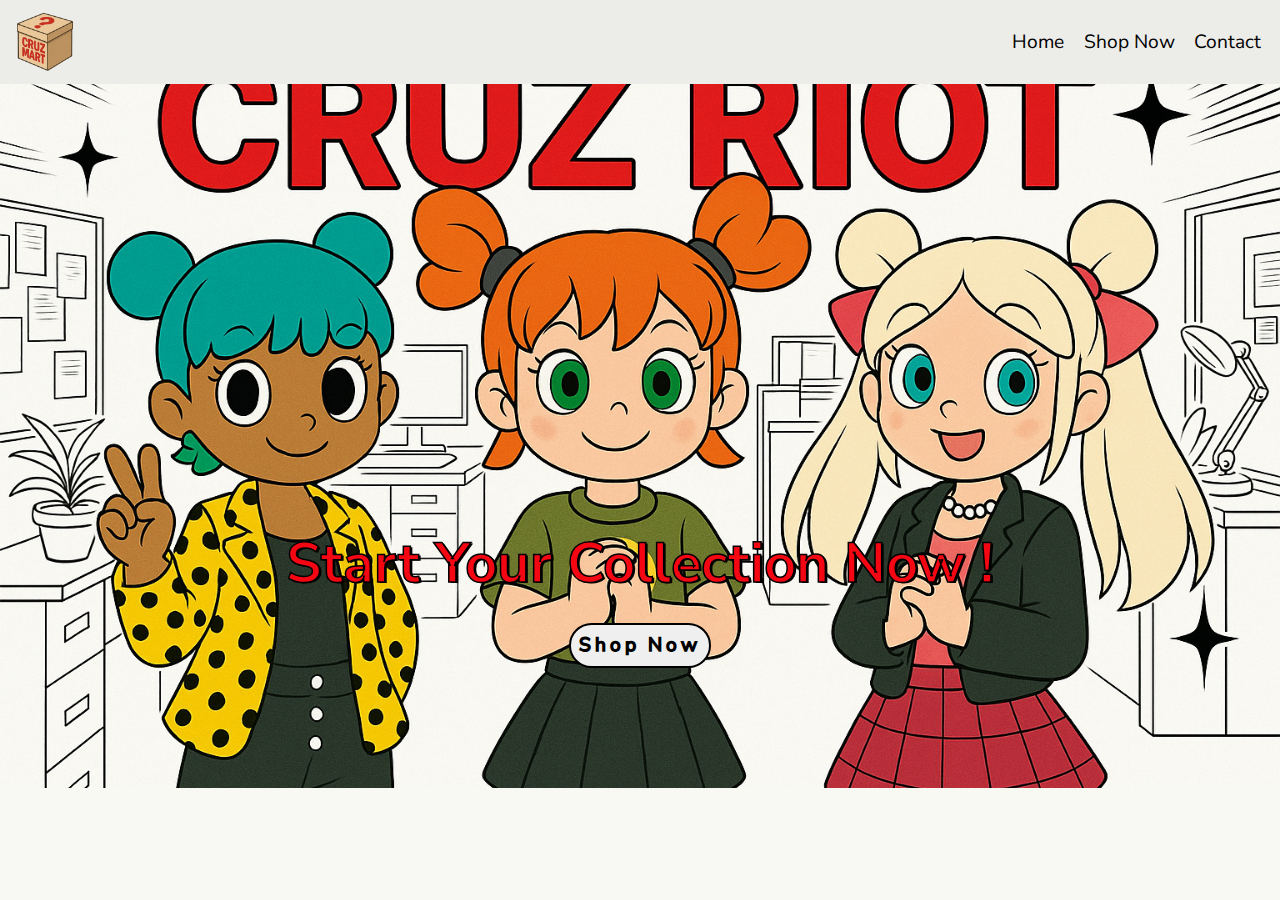
<file: index.html>
<!DOCTYPE html>
<html lang="en">
<head>
    <meta charset="UTF-8">
    <meta name="viewport" content="width=device-width, initial-scale=1.0">

    <link rel="preconnect" href="https://fonts.googleapis.com">
    <link rel="preconnect" href="https://fonts.gstatic.com" crossorigin>
    <link href="https://fonts.googleapis.com/css2?family=Nunito+Sans:ital,opsz,wght@0,6..12,200..1000;1,6..12,200..1000&display=swap" rel="stylesheet">

    <title>Cruz Riot</title>
    <link rel="stylesheet" href="style.css">
</head>

 <!-- USE CODE CRUZ2RIOT for 15% off your first order  -->
 <!--AE AERIES NAV ANIMATION-->
<body>
    <header>
        <nav>
            <a class="navLogo" href="index.html">
                <img src="Images/logobox.png" alt="Cruz Riot Home Logo">
            </a>
       
        
            <ul class="navbar-Menu">
                <li><a href="index.html">Home</a></li>
                <li><a href="shop.html">Shop Now</a></li>
                <li><a href="contact.html">Contact</a></li>
            </ul>  
        </nav>

        <img src="Images/hamburgericon.png" alt="Hamburger Menu" class="hamburger-Menu">

    </header>
  
    <section id="hero-Image">
        <div id="hero-Text">
            <h3>Start Your Collection Now !</h2>
            <button id="hero-Button"><a href="shop.html">Shop Now</a></button>
    </section>



    <script src="java.js"></script>
</body>

</html>
</file>
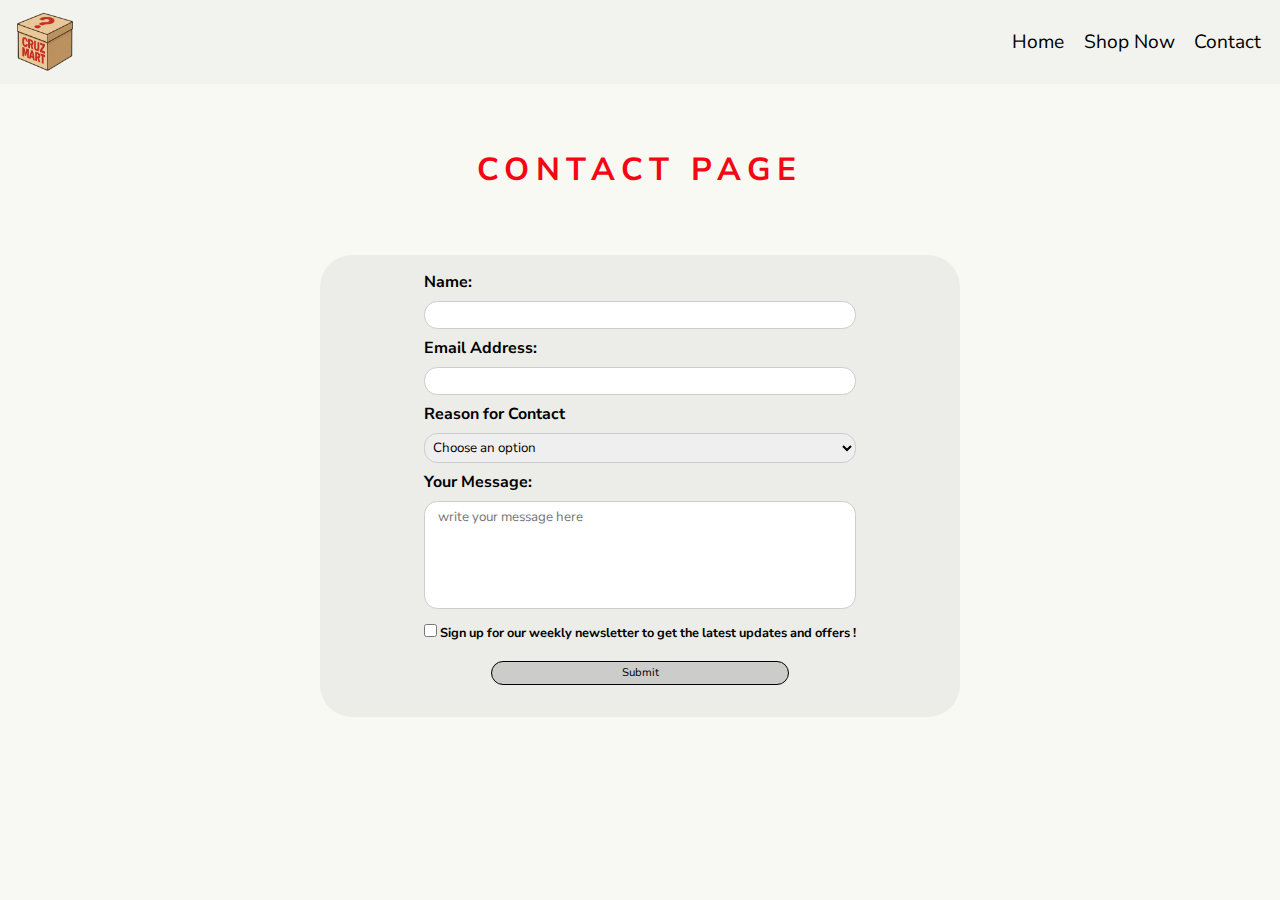
<file: contact.html>
<!DOCTYPE html>
<html lang="en">
<head>
    <meta charset="UTF-8">
    <meta name="viewport" content="width=device-width, initial-scale=1.0">

    <link rel="preconnect" href="https://fonts.googleapis.com">
    <link rel="preconnect" href="https://fonts.gstatic.com" crossorigin>
    <link href="https://fonts.googleapis.com/css2?family=Nunito+Sans:ital,opsz,wght@0,6..12,200..1000;1,6..12,200..1000&display=swap" rel="stylesheet">

    <title>Contact | Cruz Riot</title>
    <link rel="stylesheet" href="contact.css">
</head>
<body>
    
    <header>
        <nav>
            <a class="navLogo" href="index.html">
                <img src="Images/logobox.png" alt="Cruz Riot Home Logo">
            </a>
       
        
            <ul class="navbar-Menu">
                <li><a href="index.html">Home</a></li>
                <li><a href="shop.html">Shop Now</a></li>
                <li><a href="contact.html">Contact</a></li>
            </ul>  
        </nav>

        <!-- HAMBURGER/ MQ HEADER -->
        <img src="Images/hamburgericon.png" alt="Hamburger Menu" class="hamburger-Menu">

    </header>

    <h1 Class="page-Title">CONTACT PAGE</h1>


    <main class="form-Container">
        <form action="#" class="contact-Form">
            <label for="name">Name:</label>
            <input type="text" id="name" name="name" required>

            <label for="email">Email Address:</label>
            <input type="email" id="email" name="email" required>

            <label for="reason">Reason for Contact</label>
            <select id="reason" name="reason"required>
                <option selected disabled>Choose an option</option>
                <option value="order">Order Issue</option>
                <option value="restock">Restock Request</option>
                <option value="general">General Question</option>
                <option value="shipping">Shipping Question</option>
                <option value="Other">Other</option>
            </select>

            <label>Your Message:</label>
            <textarea placeholder="write your message here" required></textarea>

            <label class="updates">
            <input type="checkbox"> Sign up for our weekly newsletter to get the latest updates and offers !</label>

            <button type="submit">Submit</button>


        </form>
    </main>


<script src="java.js"></script>
</body>
</html>
</file>
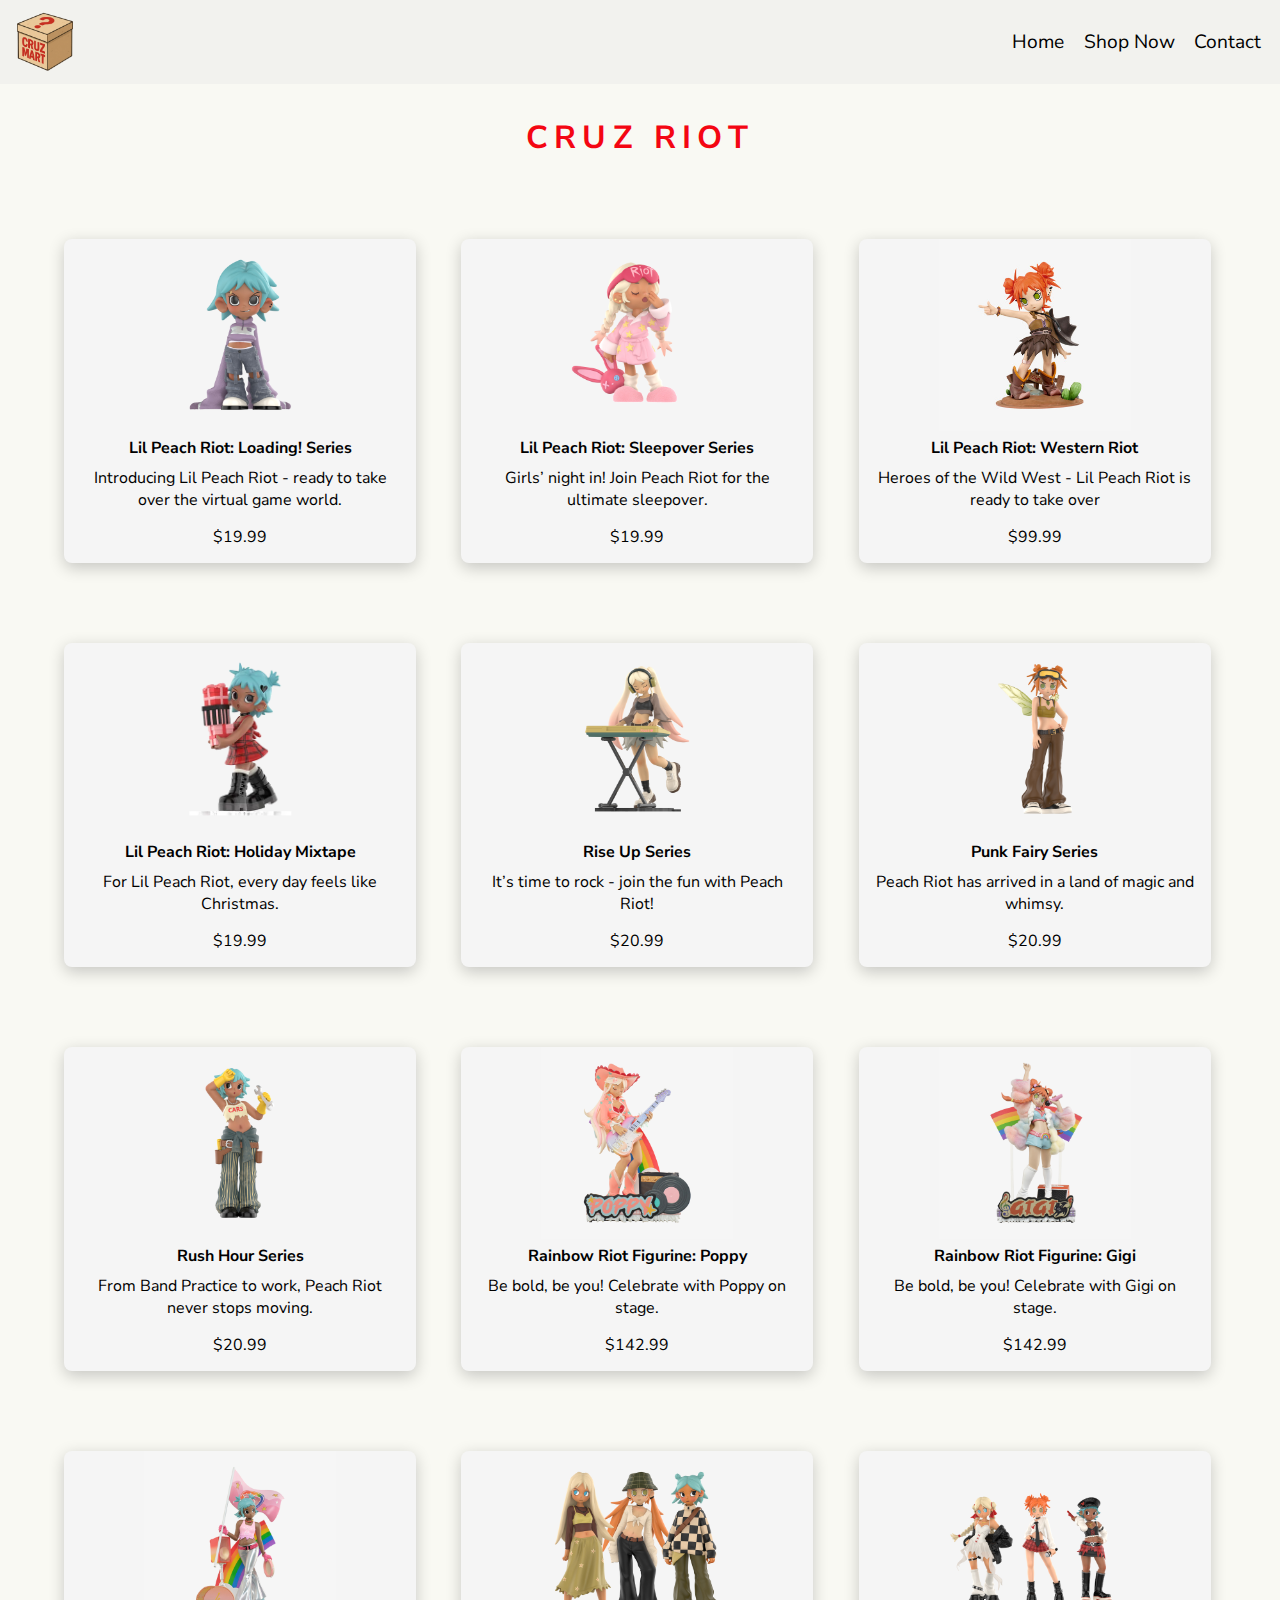
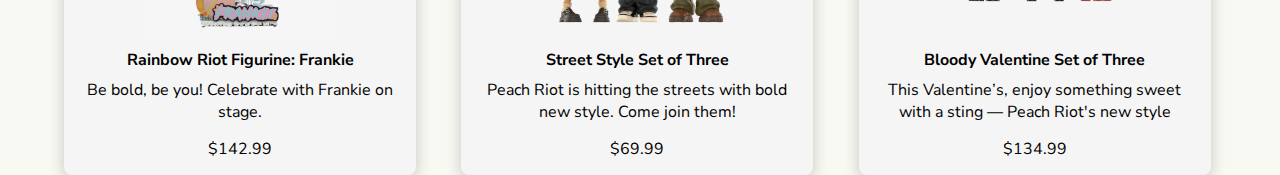
<file: shop.html>
<!DOCTYPE html>
<html lang="en">
<head>
    <meta charset="UTF-8">
    <meta name="viewport" content="width=device-width, initial-scale=1.0">

    <link rel="preconnect" href="https://fonts.googleapis.com">
    <link rel="preconnect" href="https://fonts.gstatic.com" crossorigin>
    <link href="https://fonts.googleapis.com/css2?family=Nunito+Sans:ital,opsz,wght@0,6..12,200..1000;1,6..12,200..1000&display=swap" rel="stylesheet">

    <title>Shop Now | Cruz Riot</title>
    <link rel="stylesheet" href="shop.css">
</head>
<body>

        <header>
        <nav>
            <a class="navLogo" href="index.html">
                <img src="Images/logobox.png" alt="Cruz Riot Home Logo">
            </a>
       
        
            <ul class="navbar-Menu">
                <li><a href="index.html">Home</a></li>
                <li><a href="shop.html">Shop Now</a></li>
                <li><a href="contact.html">Contact</a></li>
            </ul>  
        </nav>

        <!-- HAMBURGER/ MQ HEADER -->
        <img src="Images/hamburgericon.png" alt="Hamburger Menu" class="hamburger-Menu">

    </header>

    <h1 Class="page-Title">CRUZ RIOT</h1>

    <!-- PRODUCT GRID -->

    <main class ="grid-Container">

    </main>




    <script src="java.js"></script>
</body>
</html>
</file>
<file: style.css>
*{
    margin: 0;
    padding: 0;
    list-style: none;
    text-decoration: none;
    font-family: "Nunito Sans", sans-serif;
}
body{
    background-color: #f9f9f3;
    color: black;
}
header{
    background-color: #ecece9;
}
header ul {
    display: flex;
    flex-direction: row;
    justify-content: right;
    gap: 1em;
    padding: 1.5em  1em;
    font-size: 1.2em;
}
header ul li a{
    cursor: pointer;
    color: black;
}
header ul li a:hover {
  text-decoration: underline #f40612 2px;
  text-underline-offset: 5px;
}


.navLogo img{
    width:5em
}
.navLogo{
    position: absolute;
    top: 0.2em;
    left:0.3em;
}


.hamburger-Menu{
    display: none;
}


.promo-banner {
    background-color: #e41f1e;
    color: white;
    text-align: center;
    padding: 0.5em 1em;
    font-size: 0.9em;
    overflow: hidden;
    white-space: nowrap;
}
.promo-banner strong {
    font-weight: bold;
    letter-spacing: 0.1em;
}
.promo-banner a {
    color: white;
    text-decoration: underline;
}
.promo-text {
    display: inline-block;
    animation: scroll-left 15s linear infinite;
}
@keyframes scroll-left {
    0% {
        transform: translateX(100%);
    }
    100% {
        transform: translateX(-100%);
    }
}



#hero-Image{
    background-image: url("Images/heroimg.png");
    background-size: cover;
    background-position: center;
    background-repeat: no-repeat;
    width: 100%;
    height: 44em;
    text-align: center;
}
#hero-Text{
    padding-top: 9.2em;
    font-size: 3em;
    font-weight: bolder;
    color:#f40612;
    -webkit-text-stroke: 1.5px black;
    text-shadow: 2.2px 1.3px black;
}
#hero-Button{
    font-size: 0.4em;
    letter-spacing: 0.2em;
    border: solid 2.4px black;
    padding: 0.4em;
    border-radius: 3em;
}
#hero-Button:Hover{
    background-color: #f4081280;
}

#hero-Button:active{
    transform: translate(0,2px);
}



footer {
    background-color: #ecece9;
    color: black;
    padding: 1.2em 1.2em 0.8em;
}
.footer-content {
    max-width: 75em;
    margin: 0 auto;
    display: flex;
    flex-direction: column;
    align-items: center;
    gap: 0.5em 0 ;
}
.footer-nav ul {
    display: flex;
    gap: 2.5em;
    list-style: none;
    padding: 0;
    margin: 0;
    flex-wrap: wrap;
    justify-content: center;
}
.footer-nav a {
    color:black;
    text-decoration: none;
    font-size: 1.2em;
    font-weight: 500;
    transition: color 0.3s ease;
}
.footer-nav a:hover {
    color: #f40612;
}
.social-links {
    display: flex;
    gap: 1.5em;
    padding: 0.6em 0 0;
}
.social-links a {
    display: flex;
    align-items: center;
    justify-content: center;
}
.social-links img {
    width: 1.7em;
    height: 1.7em;
}
.copyright {
    font-size: 0.8em;
    margin: 0.2em 0 0;
    text-align: center;
}






/*---- RESPONSIVE DESIGNS ----*/

@media screen and (max-width:960px) {
#hero-Image{
    height: 39em;
    margin-top: 0em;
    text-align: center;
}
#hero-Text{
    padding-top: 9.6em;
    font-size: 2.5em;
}

footer {
    padding: 2em 1.2em 1.5em;
}

}

@media screen and (max-width: 852px) {

body{
    background-color:#ecece9;
}


.navLogo img{
    width:4em;
}
.navLogo{
    top: 0.1em;
}
.hamburger-Menu{
    display: block;
    position: absolute; 
    top: 0.6em;
    right: 0.5em;
    width: 3em;
}
header ul{
    padding: 10em 0 0 0;
}
.navbar-Menu{
    height: 100%;
    width: 100%;
    display: none;
    top:0;
    right:0;
    position: absolute;
    flex-direction: column;
    text-align: center;
    font-size: 1.5em;
    font-weight: bold;
    gap: 2.5em;
    backdrop-filter: blur(2px);
    background-color: #FFFFFF80;
}
.navbar-Menu.mobile-menu{
    display:flex;
}


.promo-banner {
    font-size: 0.8em;
    margin-top: 7em;
    padding: 0.7em;
}


#hero-Image{
    margin-top: 0em;
    text-align: center;
    height: 35em;
}
#hero-Text{
    padding-top: 9.8em;
    font-size: 2.2em;
    font-weight: bolder;
    color:#f40612;
    -webkit-text-stroke: 0.5px black;
    text-shadow: 2px 1px black;
}



footer {
    padding: 2.7em 1.2em 0em;
}
    
.footer-nav ul {
    gap: 1.5em;
}
    
.footer-nav a {
    font-size: 0.9em;
}
    
.social-links {
    gap: 1.2em;
}
    
.social-links img {
    width: 1.6em;
    height: 1.6em;
}
    
.copyright {
    font-size: 0.8em;
}
}


@media screen and (max-width:729px){
#hero-Image{
height: 29em;
}
#hero-Text{
    padding-top: 7.7em;
    font-size: 2.2em;
}

}


/* HERO TEXT RESIZE*/
@media screen and (max-width: 592px) {
#hero-Image{
height: 27em;
}
#hero-Text{
    padding-top: 9.6em;
    font-size: 1.7em;
}
}

@media screen and (max-width: 545px) {
#hero-Image{
height: 19em;
}
#hero-Text{
    padding-top: 8.2em;
    font-size: 1.4em;
}
}
</file>
<file: contact.css>
*{
    margin: 0;
    padding: 0;
    list-style: none;
    text-decoration: none;
    font-family: "Nunito Sans", sans-serif;
}
body{
    background-color: #f9f9f3;
    color: black;
}

header{
    background-color: #ecece980;
}
header ul {
    display: flex;
    flex-direction: row;
    justify-content: right;
    gap: 1em;
    padding: 1.5em  1em;
    font-size: 1.2em;
}
header ul li a{
    cursor: pointer;
    color: black;
}
header ul li a:hover {
  text-decoration: underline #f40612 2px;
  text-underline-offset: 5px;
}


.navLogo img{
    width:5em
}
.navLogo{
    position: absolute;
    top: 0.2em;
    left:0.3em;
}


.hamburger-Menu{
    display: none;
}



.page-Title{
    margin: 2em 0 ;
    text-align: center;
    letter-spacing: 0.2em;
    color: #f40612;
}


/* CONTACT FORM */


.form-Container{
    display: flex;
    justify-content: center;
    background-color: #ecece9;
    border-radius: 2em;
    margin: 0 20em 6em;

}
.contact-Form{
    display: flex;
    flex-direction: column;
    justify-content: space-evenly;
    gap: 0.5em;
    margin: 1em 3em 2em;
    font-size: 1em;
    font-weight: bold;
}
.form-Container input, select, textarea{
    border-radius: 1em;
    border: 1px solid #ccc;
    padding: 0.3em;
}
.form-Container textarea{
    padding: 0.5em 1em;
    height: 7em;
    resize: none;
}


.updates{
    margin-top: 0.5em;
    text-align: center;
    font-size: 0.8em;
}


button{
    padding: 0.3em;
    margin: 1em 6em 0;
    border-radius: 2em;
    border: 1px solid black;
    background-color: #ccccca;
    font-size: 0.7em;
    cursor: pointer;
}
button:hover{
    background-color: #f4061280;
}
button:active{
    transform: translate(0,2px);
}


/* CSS FOR ERROR MESSAGE */
.error-text{
    font-size: 0.8em;
    font-weight: normal;
    color:#f40612;
}



footer {
    margin-top: 1em;
    background-color: #ecece9;
    color: black;
    padding: 1.2em 1.2em 0.8em;
}
.footer-content {
    max-width: 75em;
    margin: 0 auto;
    display: flex;
    flex-direction: column;
    align-items: center;
    gap: 1em;
}
.footer-nav ul {
    display: flex;
    gap: 2.5em;
    list-style: none;
    padding: 0;
    margin: 0;
    flex-wrap: wrap;
    justify-content: center;
}
.footer-nav a {
    color:black;
    text-decoration: none;
    font-size: 1.2em;
    font-weight: 500;
    transition: color 0.3s ease;
}
.footer-nav a:hover {
    color: #f40612;
}
.social-links {
    display: flex;
    gap: 1.5em;
    padding: 0.6em 0 0;
}
.social-links a {
    display: flex;
    align-items: center;
    justify-content: center;
}
.social-links img {
    width: 1.7em;
    height: 1.7em;
}
.copyright {
    font-size: 0.8em;
    margin: 0.2em 0 0;
    text-align: center;
}



/* RESPONSIVE DESIGN */

@media screen and (max-width: 768px) {

.navLogo img{
    width:4em;
}
.navLogo{
    top: 0.1em;
}
.hamburger-Menu{
    display: block;
    position: absolute; 
    top: 0.6em;
    right: 0.5em;
    width: 3em;
}
header ul{
    padding: 10em 0 0 0;
}
.navbar-Menu{
    height: 100%;
    width: 100%;
    display: none;
    top:0;
    right:0;
    position: absolute;
    flex-direction: column;
    text-align: center;
    font-size: 1.5em;
    font-weight: bold;
    gap: 2.5em;
    backdrop-filter: blur(2px);
    background-color: #FFFFFF80;
}

.navbar-Menu.mobile-menu{
    display:flex;
}
.page-Title{
    margin-top: 2.5em;
    margin-bottom: 1em;
}
.form-Container{
    margin: 1em 1em;
}
button{
font-size: 0.8em;
}



footer {
    padding: 2.5em 1.2em 1.5em;

}
    
.footer-nav ul {
    gap: 1.5em;
}
    
.footer-nav a {
    font-size: 0.9em;
}
    
.social-links {
    gap: 1.2em;
}
    
.social-links img {
    width: 1.6em;
    height: 1.6em;
}
    
.copyright {
    font-size: 0.8em;
}
}

/* RESPONSIVE DESIGN */

@media screen and (max-width:769px){
.form-Container{
margin-bottom: 2.7em;
}
}
</file>
<file: shop.css>
*{
    margin: 0;
    padding: 0;
    list-style: none;
    text-decoration: none;
    font-family: "Nunito Sans", sans-serif;
}
body{
    background-color: #f9f9f3;
    color: black;
}

header{
    background-color: #ecece980;
}
header ul {
    display: flex;
    flex-direction: row;
    justify-content: right;
    gap: 1em;
    padding: 1.5em  1em;
    font-size: 1.2em;
}
header ul li a{
    cursor: pointer;
    color: black;
}
header ul li a:hover {
    text-decoration: underline #f40612 2px;
    text-underline-offset: 5px;
}


.navLogo img{
    width:5em
}
.navLogo{
    position: absolute;
    top: 0.2em;
    left:0.3em;
}


.hamburger-Menu{
    display: none;
}


.page-Title{
    margin-top: 1em;
    text-align: center;
    letter-spacing: 0.2em;
    color: #f40612;
}


.grid-Container{
    margin-top: 5em;
    padding: 0 4em;
    display: grid;
    grid-template-columns: repeat(3, 1fr);
    justify-content: center;
    column-gap: 2.5em;
    row-gap: 5em;
}
.product-card img{
    height: 12em;
    width: auto;
    object-fit: cover;
}
.product-card {
    max-width: 22em;
    background: #f5f5f5;
    box-shadow: 0 0.3em 1em rgba(0, 0, 0, 0.2);
    border-radius: 0.5em;
    text-align: center;
    overflow: hidden;
}
.product-card:hover {
    transform: scale(1.1) translateY(-10px);
}


.product-card h3 {
    font-size: 1em;
    margin-bottom: 0.5em;
}
.product-card p {
    margin: 0 15px 15px;
}



footer {
    background-color: #ecece9;
    color: black;
    padding: 1.2em 1.2em 0.8em;
    margin-top: 4.5em;
}
.footer-content {
    max-width: 75em;
    margin: 0 auto;
    display: flex;
    flex-direction: column;
    align-items: center;
    gap: 1em;
}
.footer-nav ul {
    display: flex;
    gap: 2.5em;
    list-style: none;
    padding: 0;
    margin: 0;
    flex-wrap: wrap;
    justify-content: center;
}
.footer-nav a {
    color:black;
    text-decoration: none;
    font-size: 1.2em;
    font-weight: 500;
    transition: color 0.3s ease;
}
.footer-nav a:hover {
    color: #f40612;
}
.social-links {
    display: flex;
    gap: 1.5em;
    padding: 0.6em 0 0;
}
.social-links a {
    display: flex;
    align-items: center;
    justify-content: center;
}
.social-links img {
    width: 1.7em;
    height: 1.7em;
}
.copyright {
    font-size: 0.8em;
    margin: 0.2em 0 0;
    text-align: center;
}


/* RESPONSIVE DESIGN */

@media screen and (max-width: 768px) {

.navLogo img{
    width: 3.5em;
}
.navLogo{
    top: 1.5em;
}
.hamburger-Menu{
    display: block;
    position: absolute; 
    top: 0.6em;
    right: 0.5em;
    width: 3em;
}
header ul{
    padding: 10em 0 0 0;
}
.navbar-Menu{
    height: 100%;
    width: 100%;
    display: none;
    top:0;
    right:0;
    position: absolute;
    flex-direction: column;
    text-align: center;
    font-size: 1.5em;
    font-weight: bold;
    gap: 2.5em;
    backdrop-filter: blur(2px);
    background-color: #FFFFFF80;
}
.navbar-Menu.mobile-menu{
    display:flex;
}


.page-Title{
    margin-top: 3em;
}
.grid-Container{
    margin-top: 2.8em;
}

footer {
    padding: 1.5em 1.2em 1.5em;

}
    
.footer-nav ul {
    gap: 1.5em;
}
    
.footer-nav a {
    font-size: 0.9em;
}
    
.social-links {
    gap: 1.2em;
}
    
.social-links img {
    width: 1.6em;
    height: 1.6em;
}
    
.copyright {
    font-size: 0.8em;
}
}


/* Tablet */
@media (max-width: 900px) {
    .grid-Container {
        grid-template-columns: repeat(2, 1fr);
    }
}

/* Mobile */
@media (max-width: 600px) {
    .grid-Container {
        grid-template-columns: 1fr;
    }
}
</file>
